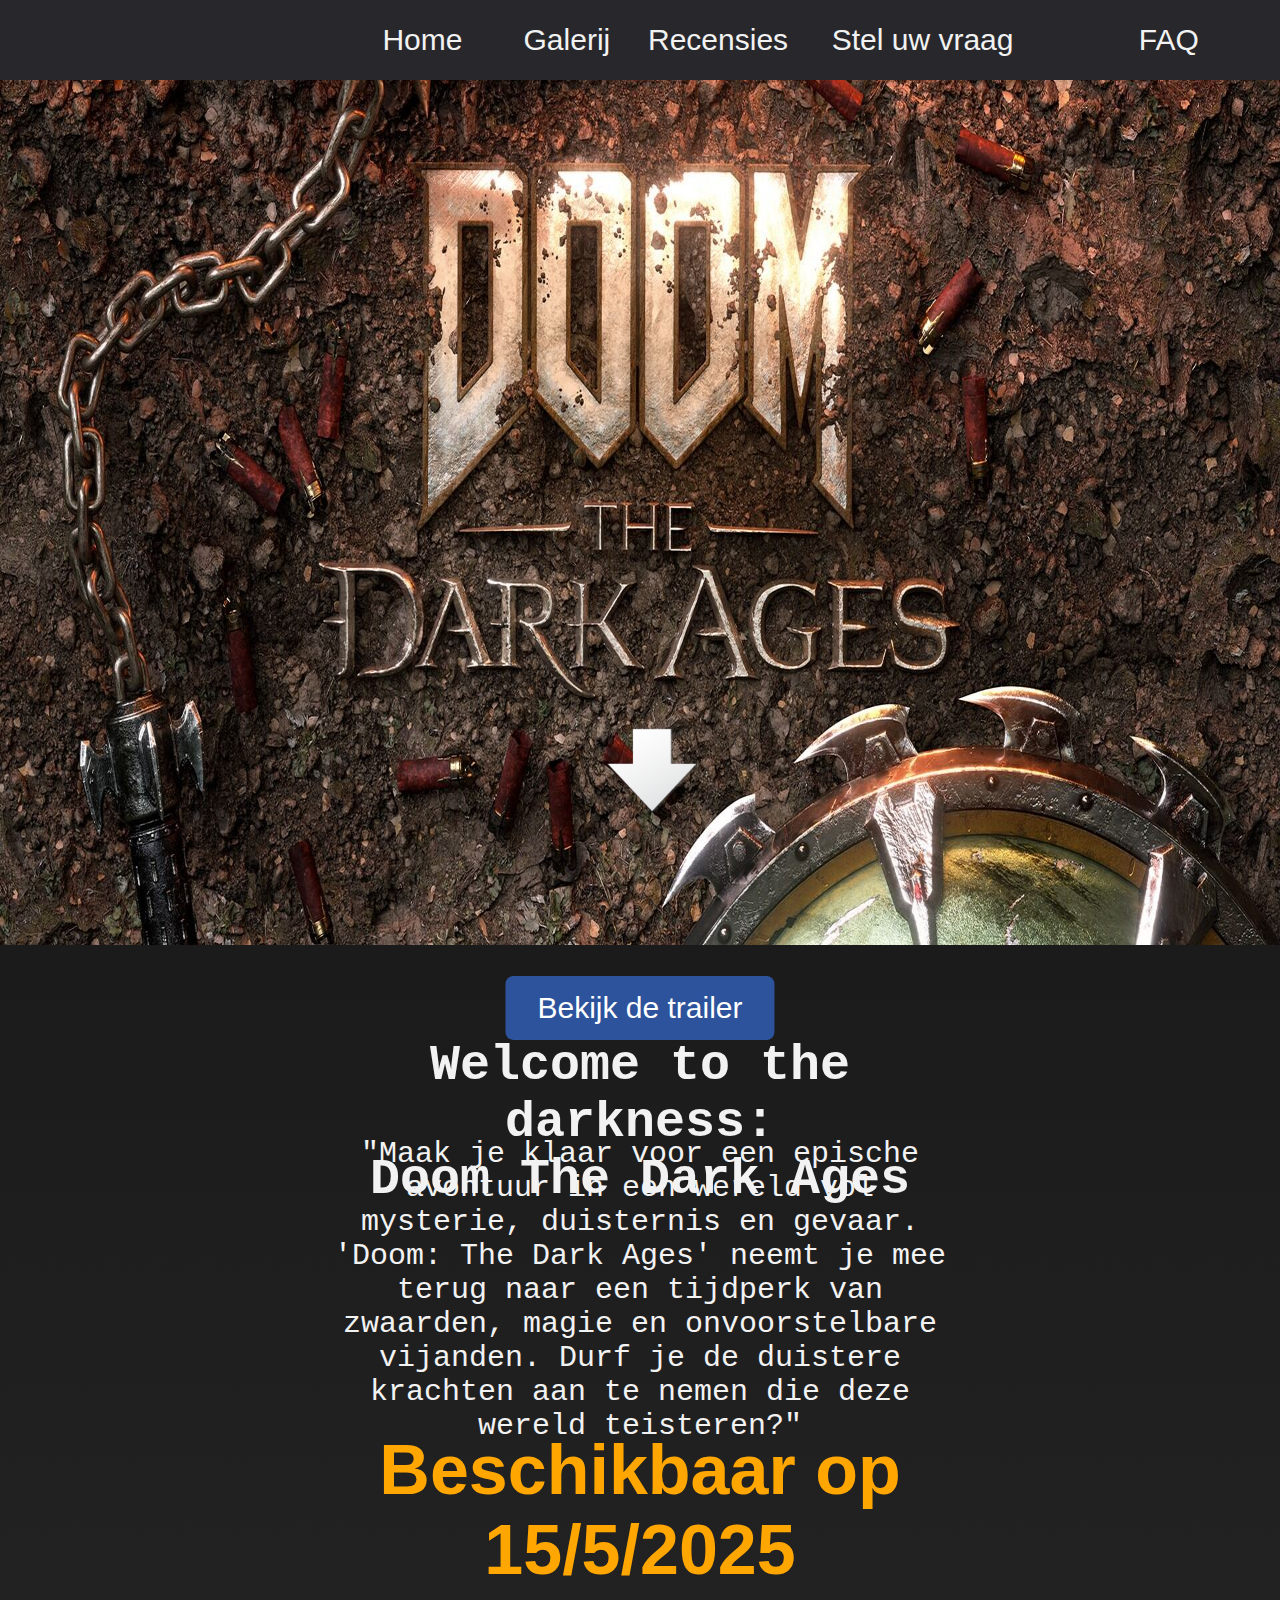
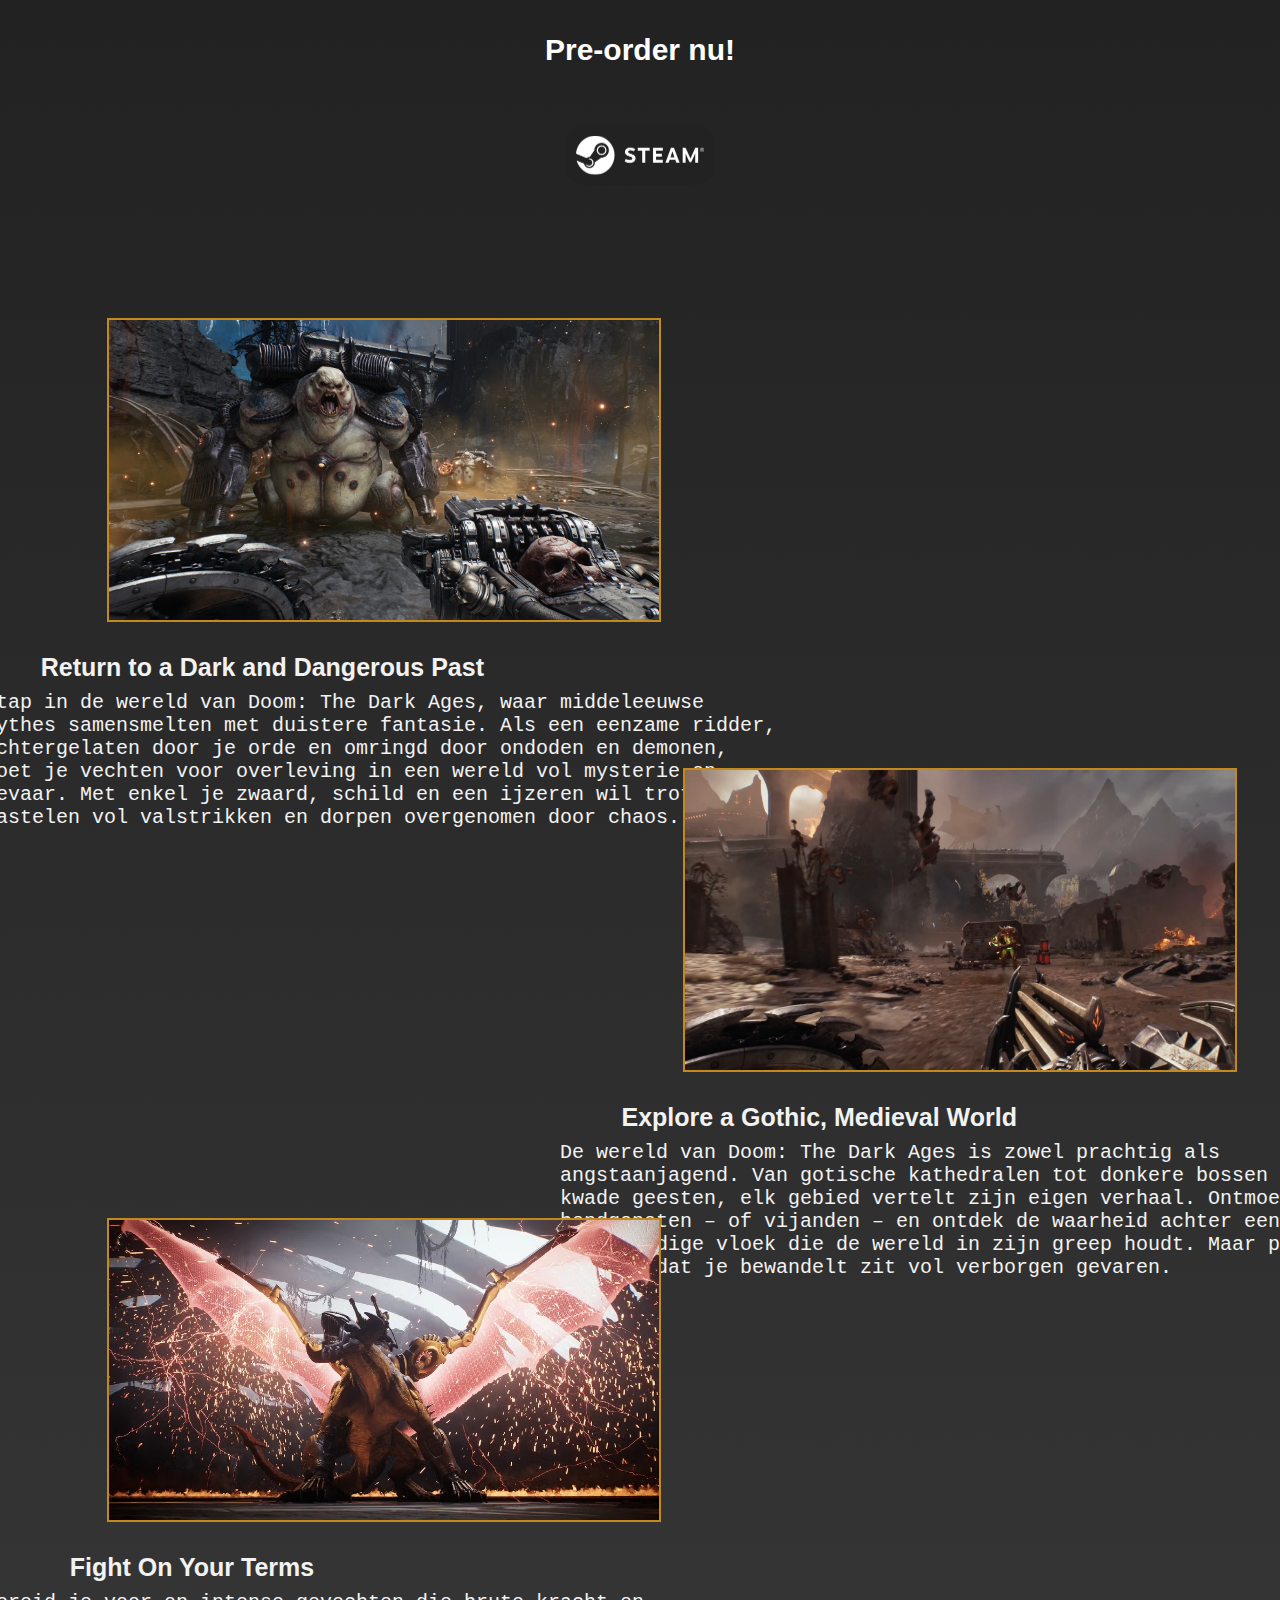
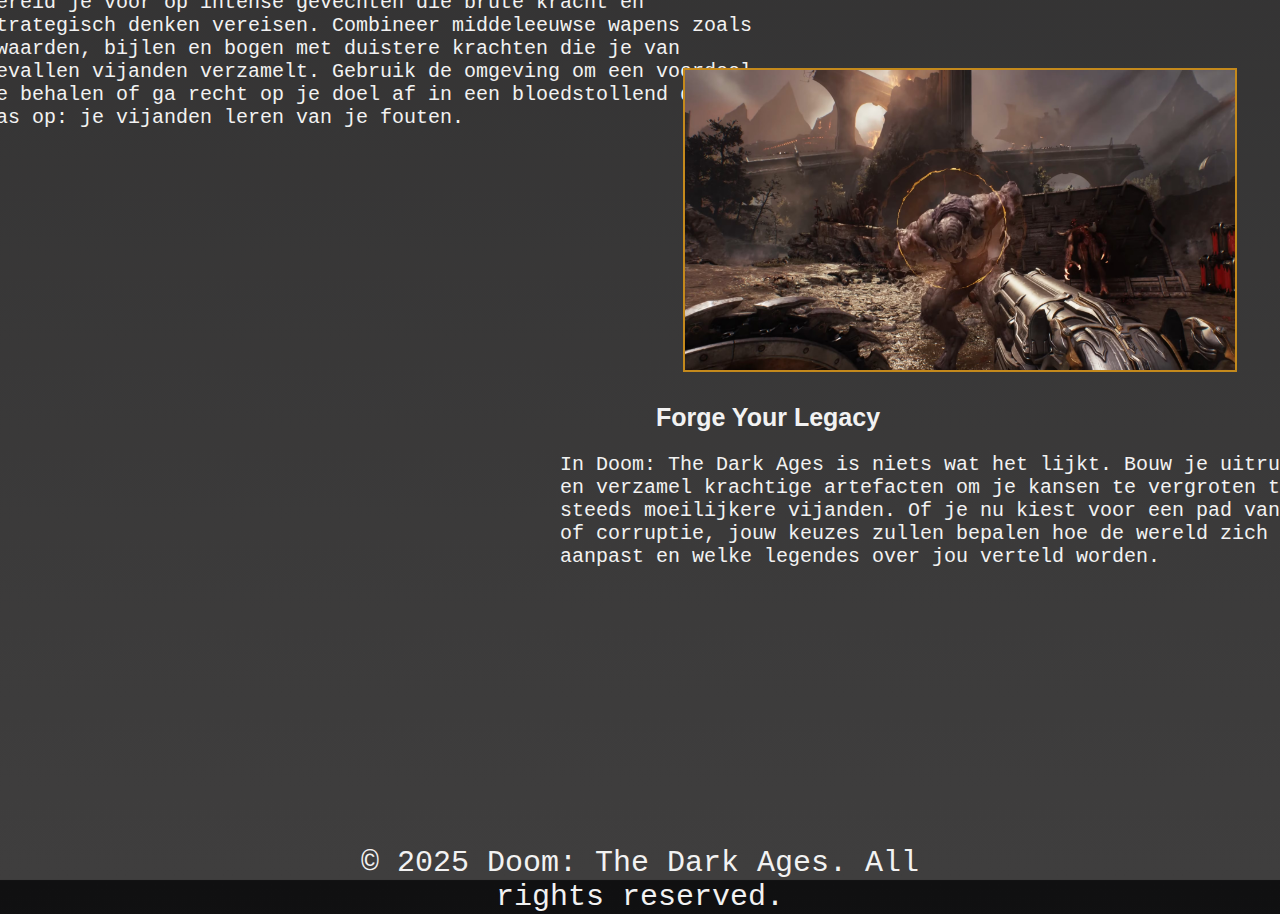
<file: index.html>
<!DOCTYPE html>
<html lang="en">
<head>
    <meta charset="UTF-8">
    <meta name="viewport" content="width=device-width, initial-scale=1.0">
    <link rel="stylesheet" href="css/style.css">
    <title>Doom The Dark Ages</title>
</head>
<body>
    <div class="topnav">
        <a href="index.html">Home</a>
        <a href="galerij.html">Galerij</a>
        <a href="review.html">Recensies</a>
        <a href="forms.html">Stel uw vraag</a>
        <a href="faq.html">FAQ</a>
    </div>

    <h2>Welcome to the darkness: <br>Doom The Dark Ages</h2>

    <p>"Maak je klaar voor een epische avontuur in een wereld vol mysterie, duisternis en gevaar. 'Doom: The Dark Ages' neemt je mee terug naar een tijdperk van zwaarden, magie en onvoorstelbare vijanden. Durf je de duistere krachten aan te nemen die deze wereld teisteren?"</p>

    <button id="trailer_button" onclick="window.location.href='https://www.youtube.com/watch?v=Wd1tevNW73k&embeds_referring_euri=https%3A%2F%2Fwww.bing.com%2F&embeds_referring_origin=https%3A%2F%2Fwww.bing.com&source_ve_path=MzY4NDIsMjM4NTE'">Bekijk de trailer</button>
   
    <h3>Beschikbaar op 15/5/2025</h3>

    <h3 id="whitelist">Pre-order nu!</h3>

    <a href="https://store.steampowered.com/app/3017860/DOOM_The_Dark_Ages/" target="_blank"><img id="steam" src="img/steam.webp" alt=""></a>


    <img id="background" src="img/background01.jpg" alt="background">
    <img id="arrow" src="img/arrow.png" alt="">
    <div style="height: 4000px"></div>

    <img id="image01" src="img/image01.webp" alt="">
    <h1 id="title01">Return to a Dark and Dangerous Past</h1>
    <p id="text01">Stap in de wereld van Doom: The Dark Ages, waar middeleeuwse mythes samensmelten met duistere fantasie. Als een eenzame ridder, achtergelaten door je orde en omringd door ondoden en demonen, moet je vechten voor overleving in een wereld vol mysterie en gevaar. Met enkel je zwaard, schild en een ijzeren wil trotseer je kastelen vol valstrikken en dorpen overgenomen door chaos.</p>

    <img id="image02" src="img/image04.webp" alt="">
    <h1 id="title02">Explore a Gothic, Medieval World </h1>
    <p id="text02">De wereld van Doom: The Dark Ages is zowel prachtig als angstaanjagend. Van gotische kathedralen tot donkere bossen vol kwade geesten, elk gebied vertelt zijn eigen verhaal. Ontmoet bondgenoten – of vijanden – en ontdek de waarheid achter een kwaadaardige vloek die de wereld in zijn greep houdt. Maar pas op, elk pad dat je bewandelt zit vol verborgen gevaren.</p>

    <img id="image03" src="img/image03.webp" alt="">
    <h1 id="title03">Fight On Your Terms</h1>
    <p id="text03">Bereid je voor op intense gevechten die brute kracht en strategisch denken vereisen. Combineer middeleeuwse wapens zoals zwaarden, bijlen en bogen met duistere krachten die je van gevallen vijanden verzamelt. Gebruik de omgeving om een voordeel te behalen of ga recht op je doel af in een bloedstollend duel. Pas op: je vijanden leren van je fouten.</p>
    
    <img id="image04" src="img/image02.webp" alt="">
    <h1 id="title04">Forge Your Legacy</h1>
    <p id="text04">In Doom: The Dark Ages is niets wat het lijkt. Bouw je uitrusting en verzamel krachtige artefacten om je kansen te vergroten tegen steeds moeilijkere vijanden. Of je nu kiest voor een pad van eer of corruptie, jouw keuzes zullen bepalen hoe de wereld zich aanpast en welke legendes over jou verteld worden.</p>
    
    <footer>
        <p id="copyright">&copy; 2025 Doom: The Dark Ages. All rights reserved.</p>
    </footer>
</body>
</html>
</file>
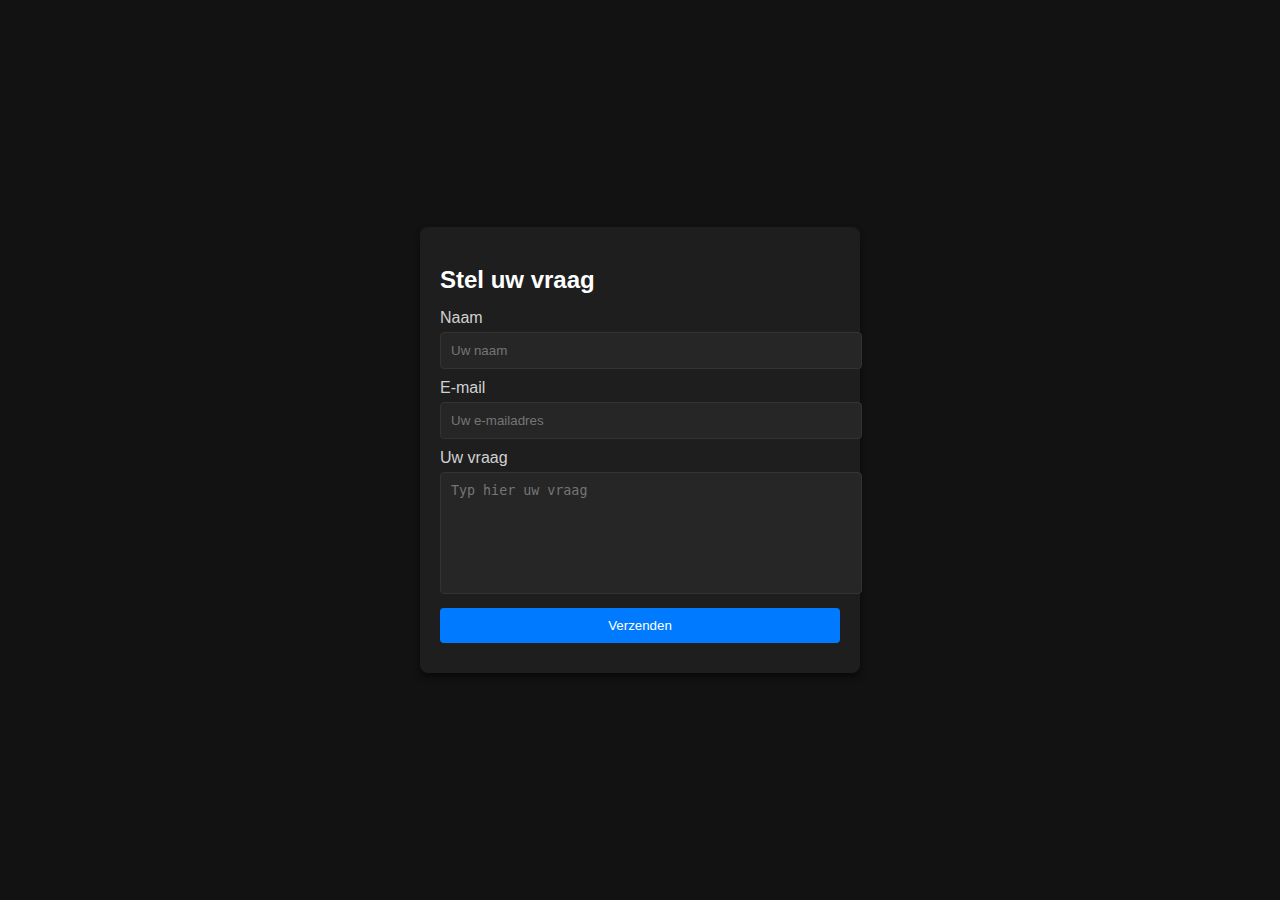
<file: forms.html>
<!DOCTYPE html>
<html lang="en">
<head>
    <meta charset="UTF-8">
    <meta name="viewport" content="width=device-width, initial-scale=1.0">
    <title>Contact Pagina</title>
    <link rel="stylesheet" href="css/forms-style.css">
</head>
<body>  

    <div class="contact-form">
        <h2>Stel uw vraag</h2>
        <form id="vraagForm">
            <label for="name">Naam</label>
            <input type="text" id="name" name="name" placeholder="Uw naam" required>

            <label for="email">E-mail</label>
            <input type="email" id="email" name="email" placeholder="Uw e-mailadres" required>

            <label for="question">Uw vraag</label>
            <textarea id="question" name="question" placeholder="Typ hier uw vraag" required></textarea>

            <button type="submit">Verzenden</button>
        </form>
        <div class="success-message" id="successMessage">
            Bedankt! We laten u zo spoedig mogelijk weten.
        </div>
    </div>

    <script>
        const form = document.getElementById('vraagForm');
        const successMessage = document.getElementById('successMessage');

        form.addEventListener('submit', function(event) {
            event.preventDefault();
            successMessage.style.display = 'block';
            form.reset();
        });
    </script>
</body>
</html>
</file>
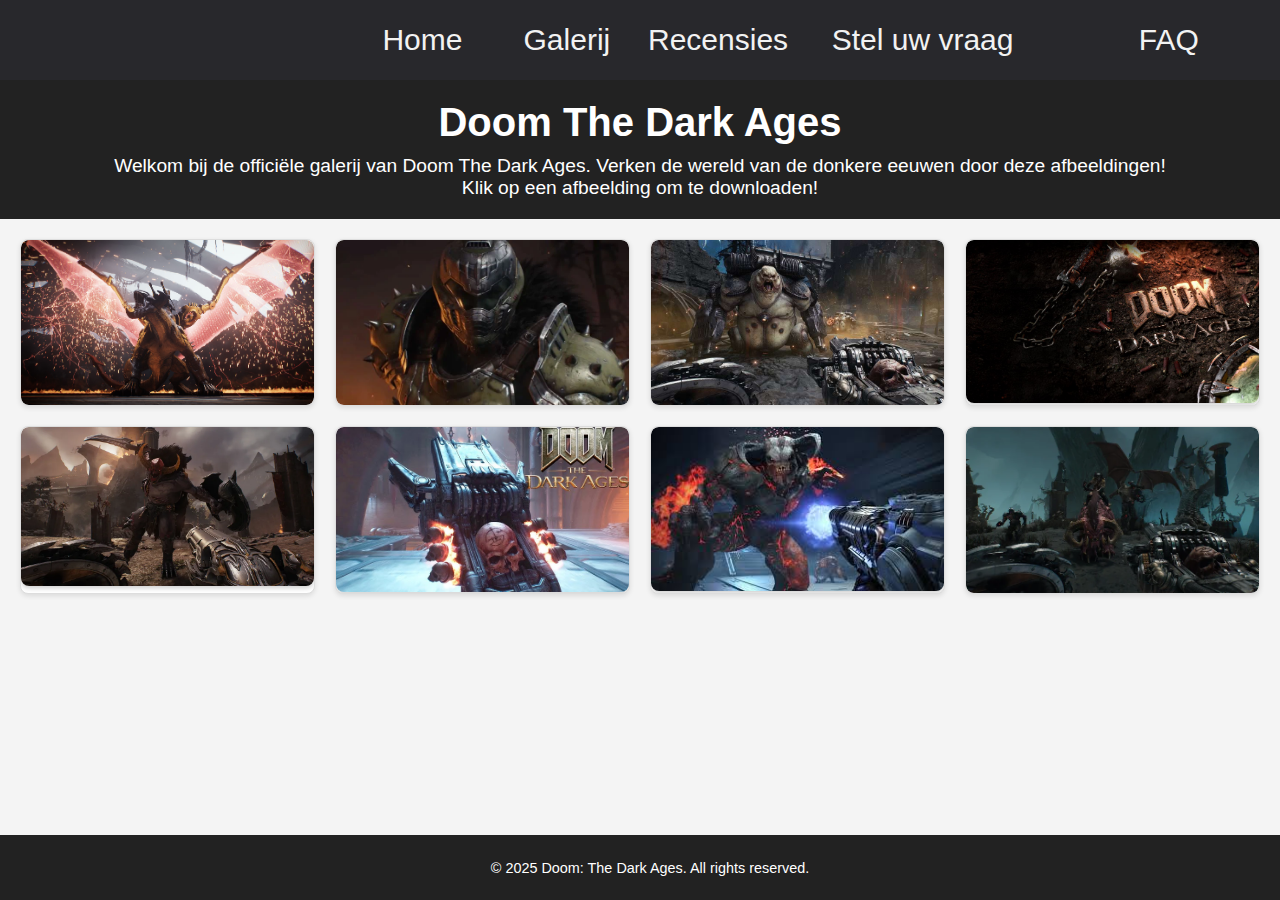
<file: galerij.html>
<!DOCTYPE html>
<html lang="en">
<head>
    <meta charset="UTF-8">
    <meta name="viewport" content="width=device-width, initial-scale=1.0">
    <title>Doon of the Dark Ages - Gallery</title>
    <link rel="stylesheet" href="css/galerij-style.css">
</head>
<body>

    <div class="topnav">
        <a href="index.html">Home</a>
        <a href="galerij.html">Galerij</a>
        <a href="review.html">Recensies</a>
        <a href="forms.html">Stel uw vraag</a>
        <a href="faq.html">FAQ</a>
    </div>

    <header>
        <h1>Doom The Dark Ages</h1>
        <p>Welkom bij de officiële galerij van Doom The Dark Ages. Verken de wereld van de donkere eeuwen door deze afbeeldingen! <br> Klik op een afbeelding om te downloaden!</p>
    </header>

    <main class="gallery">
        <div class="gallery-item">
            <a href="img/207b2a90-a138-4477-8e18-95877daec2c4.png" download>
                <img src="img/207b2a90-a138-4477-8e18-95877daec2c4.png" alt="Voorbeeld 1">
            </a>
        </div>
        <div class="gallery-item">
            <a href="img/doom-the-dark-ages-trailer-678x381.png" download>
                <img src="img/doom-the-dark-ages-trailer-678x381.png" alt="Voorbeeld 2">
            </a>
        </div>
        <div class="gallery-item">
            <a href="img/Doom-Dark-Ages.png" download>
                <img src="img/Doom-Dark-Ages.png" alt="Voorbeeld 3">
            </a>
        </div>
        <div class="gallery-item">
            <a href="img/DOOM-The-Dark-Ages-header.png" download>
                <img src="img/DOOM-The-Dark-Ages-header.png" alt="Voorbeeld 4">
            </a>
        </div>

        <div class="gallery-item">
            <a href="img/media-screenshot-02.png" download>
                <img src="img/media-screenshot-02.png" alt="Voorbeeld 5">
            </a>
        </div>
        <div class="gallery-item">
            <a href="img/hq720.png" download>
                <img src="img/hq720.png" alt="Voorbeeld 6">
            </a>
        </div>
        <div class="gallery-item">
            <a href="img/images (2).png" download>
                <img src="img/images (2).png" alt="Voorbeeld 7">
            </a>
        </div>
        <div class="gallery-item">
                <img src="img/you-liking-the-more-gritty-aesthetic-of-tda-v0-q1e9wj0oosee1.png" alt="Voorbeeld 8">
            </a>
        </div>
    </main>

    <footer>
        <p>&copy; 2025 Doom: The Dark Ages. All rights reserved.</p>
    </footer>
</body>
</html>
</file>
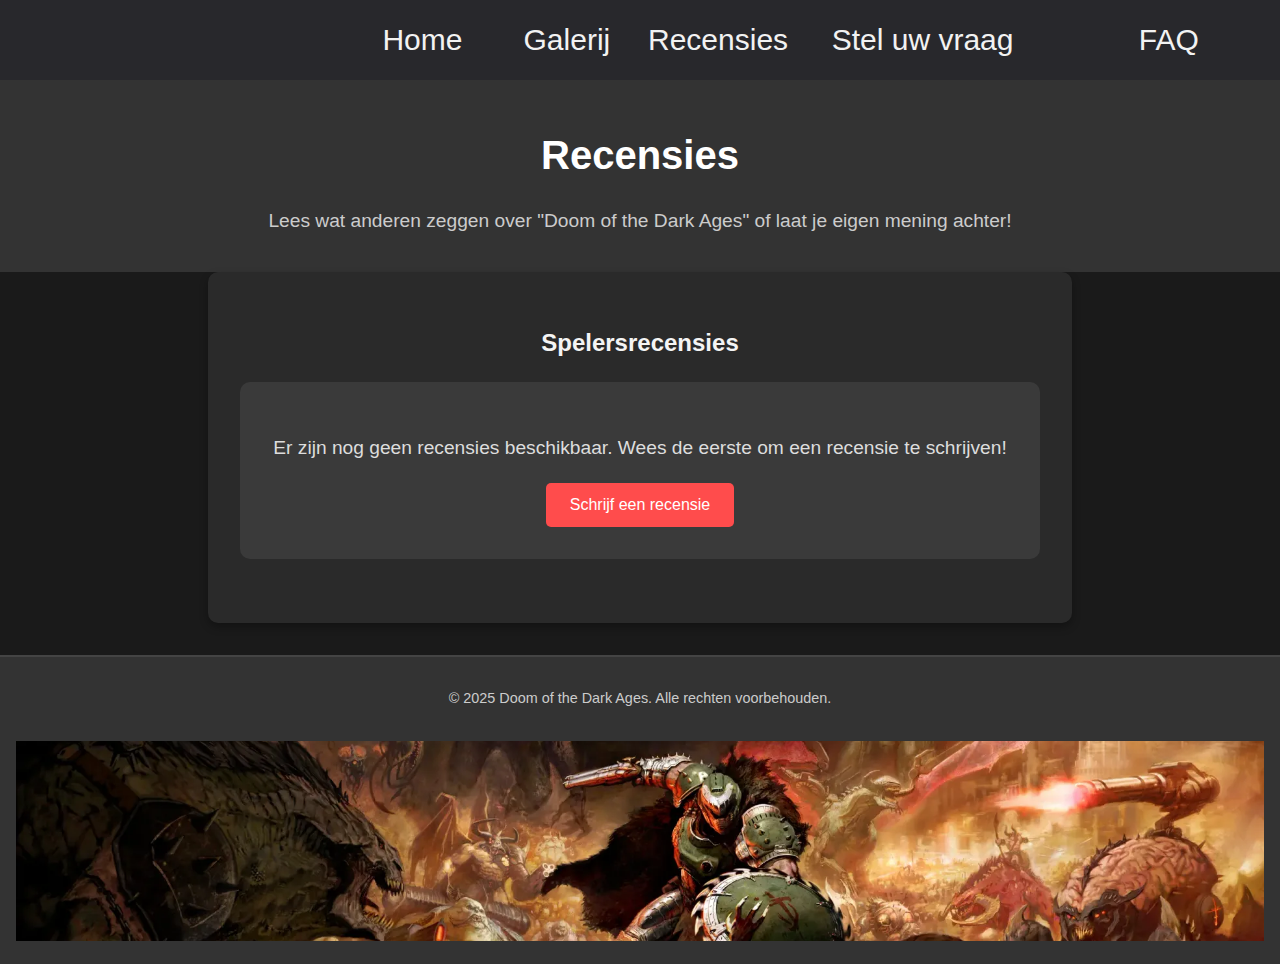
<file: review.html>
<!DOCTYPE html>
<html lang="nl">
<head>
    <meta charset="UTF-8">
    <meta name="viewport" content="width=device-width, initial-scale=1.0">
    <title>Recensies - Doom of the Dark Ages</title>
    <link rel="stylesheet" href="css/review-style.css">
</head>
<body>
    <div class="topnav">
        <a href="index.html">Home</a>
        <a href="galerij.html">Galerij</a>
        <a href="review.html">Recensies</a>
        <a href="forms.html">Stel uw vraag</a>
        <a href="faq.html">FAQ</a>
    </div>

    <header class="header">
        <h1>Recensies</h1>
        <p>Lees wat anderen zeggen over "Doom of the Dark Ages" of laat je eigen mening achter!</p>
    </header>

    <main class="main">
        <section class="reviews-section">
            <h2>Spelersrecensies</h2>
            <div class="no-reviews">
                <p>Er zijn nog geen recensies beschikbaar. Wees de eerste om een recensie te schrijven!</p>
                <button class="review-button">Schrijf een recensie</button>
            </div>
        </section>

        <section class="review-form" style="display: none;">
            <h2>Schrijf een Recensie</h2>
            <form id="reviewForm">
                <label for="name">Naam:</label>
                <input type="text" id="name" name="name" required>

                <label for="rating">Beoordeling (1-5):</label>
                <select id="rating" name="rating" required>
                    <option value="">Selecteer...</option>
                    <option value="1">1 - Slecht</option>
                    <option value="2">2 - Matig</option>
                    <option value="3">3 - Goed</option>
                    <option value="4">4 - Erg goed</option>
                    <option value="5">5 - Uitmuntend</option>
                </select>

                <label for="review">Recensie:</label>
                <textarea id="review" name="review" rows="5" required></textarea>

                <button type="submit" class="submit-button">Verzend</button>
            </form>
            <div id="thankYouMessage" style="display: none; margin-top: 1rem;">
                <p>Dankjewel voor je recensie! We waarderen je feedback enorm.</p>
                <button id="returnButton" class="submit-button">Terug naar recensies</button>
            </div>
        </section>
    </main>

    <footer class="footer">
        <p>&copy; 2025 Doom of the Dark Ages. Alle rechten voorbehouden.</p>
        <div class="banner">
            <img src="img/doombb.webp" alt="Promotie" style="width: 100%; max-height: 200px; object-fit: cover; margin-top: 1rem;">
        </div>
    </footer>

    <script>
        document.querySelector('.review-button').addEventListener('click', function() {
            document.querySelector('.reviews-section').style.display = 'none';
            document.querySelector('.review-form').style.display = 'block';
        });

        document.getElementById('reviewForm').addEventListener('submit', function(event) {
            event.preventDefault();
            document.getElementById('reviewForm').style.display = 'none';
            document.getElementById('thankYouMessage').style.display = 'block';
        });

        document.getElementById('thankYouMessage').addEventListener('click', function() {
            document.querySelector('.review-form').style.display = 'none';
            document.querySelector('.reviews-section').style.display = 'block';
        });
    </script>
</body>
</html>
</file>
<file: css/style.css>
body {
    margin: 0;
    font-family: Impact, Haettenschweiler, 'Arial Narrow Bold', sans-serif;
    background-image: linear-gradient(to bottom, #101011, #3f3e3e);
  }

  #whitelist {
    position: absolute;
    top: 180%;
    left: 50%;
    transform: translate(-50%, -50%);
    color: white;
    padding: 15px 32px;
    text-align: center;
    font-size: 30px;
    font-family: Arial, Helvetica, sans-serif
  }

  #steam:hover {
    background-color: #333;
    outline: 10px solid #333;
  }

  #steam:active {
    background-color: #444;
    outline: 10px solid #444;
  }

  #image01 {
    position: absolute;
    top: 230%;
    left: 30%;
    transform: translate(-50%, -50%);
    width: 550px;
    height: 300px;
    outline: 2px solid #c4891c;
  }

  #image01:hover {
    outline: 4px solid #c4891c;
  }
  #image01:active {
    outline: 6px solid #c4891c;
  }


  #title01 {
    position: absolute;
    top: 250%;
    left: 20.5%;
    transform: translate(-50%, -50%);
    color: #f2f2f2;
    text-align: left;
    font-size: 25px;
    font-family: Arial, Helvetica, sans-serif
  }

  #text01 {
    position: absolute;
    top: 260%;
    left: 30%;
    width: 800px;
    transform: translate(-50%, -50%);
    border-radius: 10%;
    text-align: left;
    font-size: 20px;
  }

  #image02 {
    position: absolute;
    top: 280%;
    left: 75%;
    transform: translate(-50%, -50%);
    width: 550px;
    height: 300px;
    outline: 2px solid #c4891c;
  }

  #image02:hover {
    outline: 4px solid #c4891c;
  }
  #image02:active {
    outline: 6px solid #c4891c;
  }

  #title02 {
    position: absolute;
    top: 300%;
    left: 64%;
    transform: translate(-50%, -50%);
    color: #f2f2f2;
    text-align: left;
    font-size: 25px;
    font-family: Arial, Helvetica, sans-serif
  }

  #text02 {
    position: absolute;
    top: 310%;
    left: 75%;
    width: 800px;
    transform: translate(-50%, -50%);
    border-radius: 10%;
    text-align: left;
    font-size: 20px;
  }

  #image03 {
    position: absolute;
    top: 330%;
    left: 30%;
    transform: translate(-50%, -50%);
    width: 550px;
    height: 300px;
    outline: 2px solid #c4891c;
  }

  #image03:hover {
    outline: 4px solid #c4891c;
  }
  #image03:active {
    outline: 6px solid #c4891c;
  }

  #title03 {
    position: absolute;
    top: 350%;
    left: 15%;
    transform: translate(-50%, -50%);
    color: #f2f2f2;
    text-align: left;
    font-size: 25px;
    font-family: Arial, Helvetica, sans-serif
  }

  #text03 {
    position: absolute;
    top: 360%;
    left: 30%;
    width: 800px;
    transform: translate(-50%, -50%);
    border-radius: 10%;
    text-align: left;
    font-size: 20px;
  }

  #image04 {
    position: absolute;
    top: 380%;
    left: 75%;
    transform: translate(-50%, -50%);
    width: 550px;
    height: 300px;
    outline: 2px solid #c4891c;
  }

  #image04:hover {
    outline: 4px solid #c4891c;
  }
  #image04:active {
    outline: 6px solid #c4891c;
  }
  
  #title04 {
    position: absolute;
    top: 400%;
    left: 60%;
    transform: translate(-50%, -50%);
    color: #f2f2f2;
    text-align: left;
    font-size: 25px;
    font-family: Arial, Helvetica, sans-serif
  }

  #text04 {
    position: absolute;
    top: 410%;
    left: 75%;
    width: 800px;
    transform: translate(-50%, -50%);
    border-radius: 10%;
    text-align: left;
    font-size: 20px;
  }
  
  #steam {
    background-color: #222;
    outline: 10px solid #222;
    position: absolute;
    top: 195%;
    left: 50%;
    transform: translate(-50%, -50%);
    width: 10%;
    border-radius: 10%;
  }

  h3 {
    position: absolute;
    top: 160%;
    left: 50%;
    transform: translate(-50%, -50%);
    color: #ffa600; 
    text-align: center;
    font-size: 70px;
    font-family: Arial, Helvetica, sans-serif
  }
  
  #trailer_button {
    position: absolute;
    top: 112%;
    left: 50%;
    transform: translate(-50%, -50%);
    background-color: #2c539b;
    color: white;
    padding: 15px 32px;
    text-align: center;
    text-decoration: none;
    display: inline-block;
    font-size: 30px;
    border: none;
    border-radius: 8px;
    cursor: pointer;
    transition: background-color 0.3s ease;
    font-family:'Trebuchet MS', 'Lucida Sans Unicode', 'Lucida Grande', 'Lucida Sans', Arial, sans-serif


  }

  #trailer_button:hover {
    background-color: #3a6bc5;
  }

  p {
    color: #f2f2f2;
    text-align: center;
    position: absolute;
    font-size: 30px;
    top: 140%;
    left: 50%;
    transform: translate(-50%, -50%);
    font-family: "Space Mono", "Fira Code", "Roboto Mono", Menlo, Monaco, Consolas, "Liberation Mono", "Courier New", monospace;
    
  }
  h2 {
    color: #f2f2f2;
    text-align: center;
    position: absolute;
    font-size: 50px;
    top: 120%;
    left: 50%;
    transform: translate(-50%, -50%);
    font-family: "Space Mono", "Fira Code", "Roboto Mono", Menlo, Monaco, Consolas, "Liberation Mono", "Courier New", monospace;
  }
  h1 {
    color: #f2f2f2;
    text-align: center;
    position: absolute;
    font-size: 50px;
    top: 120%;
    left: 50%;
    transform: translate(-50%, -50%);
    font-family: "Space Mono", "Fira Code", "Roboto Mono", Menlo, Monaco, Consolas, "Liberation Mono", "Courier New", monospace;
  }

  #trailer {
    position: absolute;
    top: 150%;
    left: 50%;
    transform: translate(-50%, -50%);
  }

  .topnav {
    position: fixed;
    overflow: hidden;
    height: 80px;
    background-color: #28282c;
    width: 100%;
    position: relative;
    top: 0;
    left: 0%;
    z-index: 1;
  }
  .topnav a {
    display: inline-block;
    color: #f2f2f2;
    text-align: center;
    padding: 20px 30px;
    text-decoration: none;
    font-size: 30px;
    position: relative;
    top: 50%;
    left: 33%;
    transform: translate(-50%, -50%);
    font-family: Impact, Haettenschweiler, 'Arial Narrow Bold', sans-serif;
  }
  
  #arrow {
    width: 8%;
    position: absolute;
    top: 80%;
    left: 47%;
    animation: bounce 2s infinite;
  }

  @keyframes bounce {
    0% {
      top: 80%;
    }
    50% {
      top: 82%;
    }
    100% {
      top: 80%;
    }
  }

  #background {
    width: 100%;
    height: 120%;
    position: absolute;
    top: -15%;
    left: 0;
    z-index: -1;
  }

  .footer {
    text-align: center;
    padding: 1rem;
    background-color: #333;
    color: #ccc;
    font-size: 0.9rem;
    margin-top: 2rem;
    border-top: 2px solid #444;
    position: absolute;
  }

  #copyright {
    position: absolute;
    top: 450%;
    left: 50%;
  }
</file>
<file: css/forms-style.css>
body {
    font-family: Arial, sans-serif;
    background-color: #121212;
    margin: 0;
    padding: 0;
    display: flex;
    justify-content: center;
    align-items: center;
    height: 100vh;
    color: #f0f0f0;
}

.contact-form {
    background: #1e1e1e;
    padding: 20px;
    border-radius: 8px;
    box-shadow: 0 4px 6px rgba(0, 0, 0, 0.5);
    width: 100%;
    max-width: 400px;
}

.contact-form h2 {
    margin-bottom: 15px;
    color: #ffffff;
}

.contact-form label {
    display: block;
    margin-bottom: 5px;
    color: #d1d1d1;
}

.contact-form input,
.contact-form textarea,
.contact-form button {
    width: 100%;
    padding: 10px;
    margin-bottom: 10px;
    border: 1px solid #333;
    border-radius: 4px;
    background-color: #262626;
    color: #ffffff;
}

.contact-form textarea {
    resize: none;
    height: 100px;
}

.contact-form button {
    background-color: #007bff;
    color: white;
    border: none;
    cursor: pointer;
    transition: background-color 0.3s;
}

.contact-form button:hover {
    background-color: #0056b3;
}

.success-message {
    display: none;
    background: #1f7a1f;
    color: #f0fff0;
    padding: 10px;
    margin-top: 10px;
    border: 1px solid #145214;
    border-radius: 4px;
}
</file>
<file: css/galerij-style.css>
body {
    font-family: Arial, sans-serif;
    margin: 0;
    padding: 0;
    background-color: #f4f4f4;
    color: #333;
}

.topnav {
    position: fixed;
    overflow: hidden;
    height: 80px;
    background-color: #28282c;
    width: 100%;
    position: relative;
    top: 0;
    left: 0%;
    z-index: 1;
  }
  .topnav a {
    display: inline-block;
    color: #f2f2f2;
    text-align: center;
    padding: 20px 30px;
    text-decoration: none;
    font-size: 30px;
    position: relative;
    top: 50%;
    left: 33%;
    transform: translate(-50%, -50%);
    font-family: Impact, Haettenschweiler, 'Arial Narrow Bold', sans-serif;
  }

header {
    text-align: center;
    padding: 20px;
    background-color: #222;
    color: #fff;
}

header h1 {
    margin: 0;
    font-size: 2.5em;
}

header p {
    margin: 10px 0 0;
    font-size: 1.2em;
}

.gallery {
    display: grid;
    grid-template-columns: repeat(4, 1fr);
    gap: 20px;
    padding: 20px;
}

.gallery-item {
    background-color: #fff;
    border: 1px solid #ddd;
    border-radius: 8px;
    overflow: hidden;
    text-align: center;
    box-shadow: 0 2px 5px rgba(0, 0, 0, 0.1);
}

.gallery-item img {
    width: 100%;
    height: auto;
    display: block;
    border-radius: 8px;
    box-shadow: 0 2px 5px rgba(0, 0, 0, 0.2);
    transition: transform 0.3s;
}

.gallery-item img:hover {
    transform: scale(1.05);
}

.gallery-item p {
    margin: 0;
    padding: 10px;
    font-size: 1em;
    background-color: #f8f8f8;
    border-top: 1px solid #ddd;
}

footer {
    text-align: center;
    padding: 10px;
    background-color: #222;
    color: #fff;
    font-size: 0.9em;
    position: fixed;
    bottom: 0;
    left: 0;
    width: 100%;
}
</file>
<file: css/review-style.css>
.topnav {
    position: fixed;
    overflow: hidden;
    height: 80px;
    background-color: #28282c;
    width: 100%;
    position: relative;
    top: 0;
    left: 0%;
    z-index: 1;
  }
  .topnav a {
    display: inline-block;
    color: #f2f2f2;
    text-align: center;
    padding: 20px 30px;
    text-decoration: none;
    font-size: 30px;
    position: relative;
    top: 50%;
    left: 33%;
    transform: translate(-50%, -50%);
    font-family: Impact, Haettenschweiler, 'Arial Narrow Bold', sans-serif;
  }

body {
    margin: 0;
    font-family: Arial, sans-serif;
    background-color: #1a1a1a;
    color: #f4f4f4;
    line-height: 1.6;
}

.header {
    background-color: #333;
    color: #fff;
    padding: 1rem 0;
    text-align: center;
}

.header h1 {
    font-size: 2.5rem;
    margin-bottom: 0.5rem;
}

.header p {
    font-size: 1.2rem;
    color: #ccc;
}

.main {
    padding: 2rem;
    max-width: 800px;
    margin: 0 auto;
    background-color: #2a2a2a;
    border-radius: 10px;
    box-shadow: 0 4px 8px rgba(0, 0, 0, 0.3);
}

.reviews-section {
    text-align: center;
}

.no-reviews {
    padding: 2rem;
    background-color: #3a3a3a;
    border-radius: 10px;
    margin-bottom: 2rem;
}

.no-reviews p {
    font-size: 1.2rem;
    color: #ddd;
}

.review-button {
    padding: 0.8rem 1.5rem;
    font-size: 1rem;
    color: #fff;
    background-color: #ff4c4c;
    border: none;
    border-radius: 5px;
    cursor: pointer;
    transition: background-color 0.3s;
}

.review-button:hover {
    background-color: #e04141;
}

.review-form {
    padding: 2rem;
    background-color: #3a3a3a;
    border-radius: 10px;
}

.review-form h2 {
    font-size: 1.8rem;
    margin-bottom: 1rem;
}

.review-form label {
    display: block;
    margin: 1rem 0 0.5rem;
    font-weight: bold;
}

.review-form input,
.review-form select,
.review-form textarea {
    width: 100%;
    padding: 0.8rem;
    margin-bottom: 1rem;
    border: 1px solid #444;
    border-radius: 5px;
    background-color: #2a2a2a;
    color: #fff;
    font-size: 1rem;
}

.review-form input:focus,
.review-form select:focus,
.review-form textarea:focus {
    outline: none;
    border-color: #ff4c4c;
}

.submit-button {
    padding: 0.8rem 1.5rem;
    font-size: 1rem;
    color: #fff;
    background-color: #4caf50;
    border: none;
    border-radius: 5px;
    cursor: pointer;
    transition: background-color 0.3s;
}

.submit-button:hover {
    background-color: #43a047;
}

.footer {
    text-align: center;
    padding: 1rem;
    background-color: #333;
    color: #ccc;
    font-size: 0.9rem;
    margin-top: 2rem;
    border-top: 2px solid #444;
}
</file>
